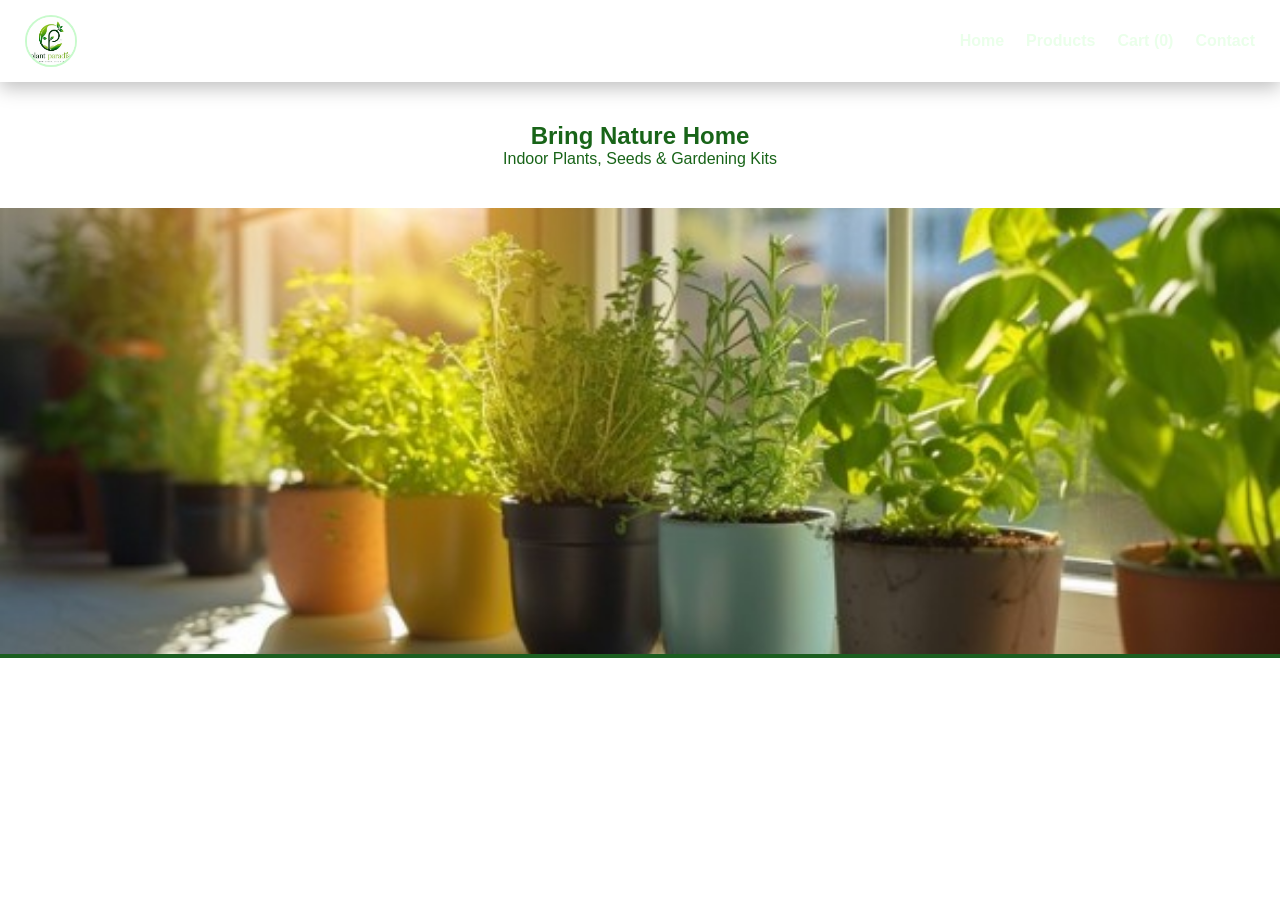
<file: index.html>
<!DOCTYPE html>
<html lang="en">
<head>
<meta charset="UTF-8">
<meta name="viewport" content="width=device-width, initial-scale=1.0">
<title>Plant  Paradise</title>

<link rel="stylesheet" href="css/style.css">
</head>

<body>

<nav> 
    <div class="logo-container">
        <img src="images/logo11.jpg" alt="Logo" class="logo">
        <h1> Plant  Paradise</h1>
    </div>

    <ul>
        <li><a href="index.html">Home</a></li>
        <li><a href="products.html">Products</a></li>
        <li><a href="cart.html">Cart (<span id="cartCount">0</span>)</a></li>
        <li><a href="contact.html">Contact</a></li>
    </ul>
</nav>

<header>
    <h2>Bring Nature Home</h2>
    <p>Indoor Plants, Seeds & Gardening Kits</p>
</header>

<section class="hero">
    <img src="images/plant111.jpg" alt="Plant">
</section>

<script src="js/script.js"></script>

</body>
</file>
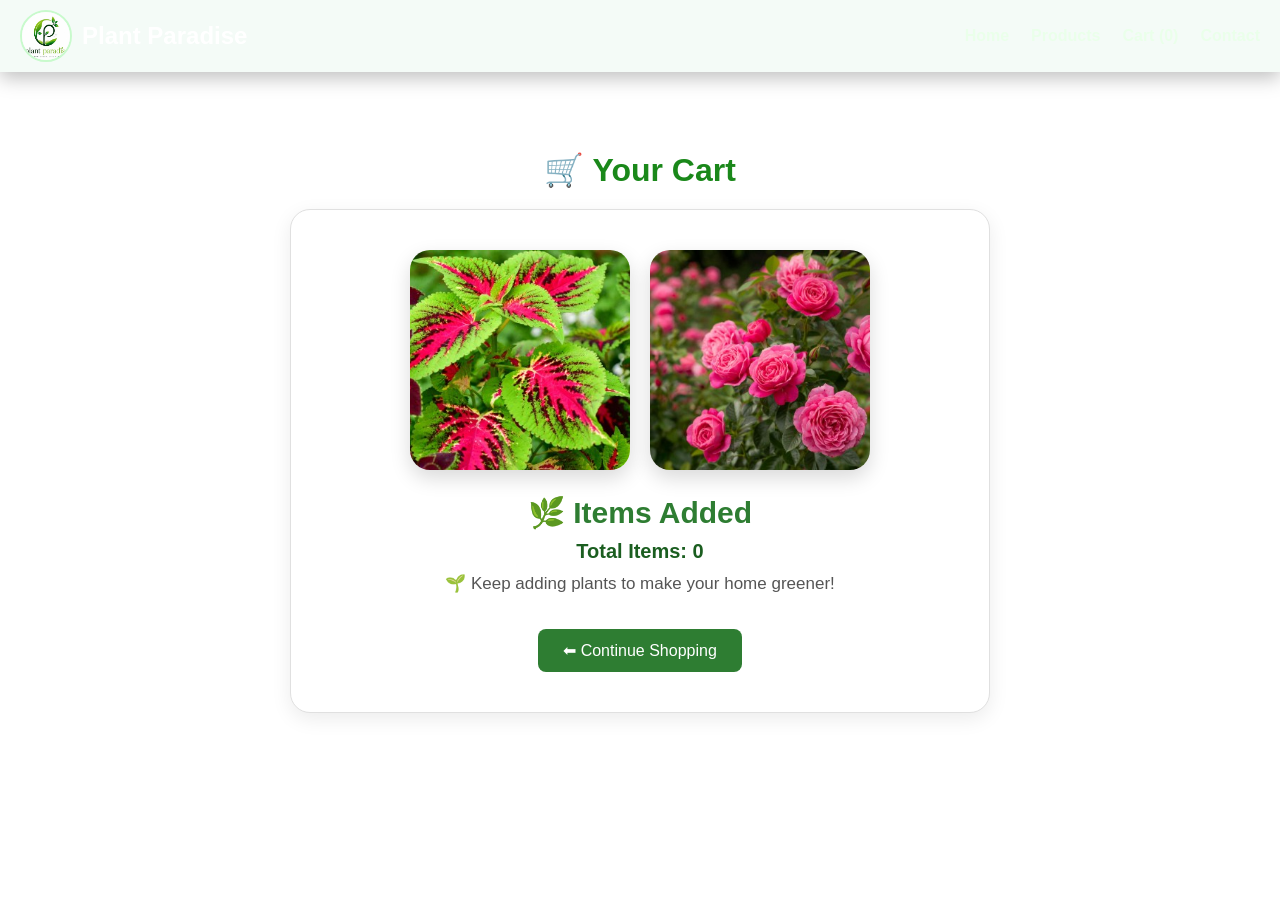
<file: cart.html>
<!DOCTYPE html>
<html>
<head>
    <title>Cart - Plant Paradise 🌱</title>
    <link rel="stylesheet" href="css/style.css">

    <style>
        .cart-container{
            display:flex;
            flex-direction:column;
            align-items:center;
            justify-content:center;
            min-height:80vh;
            padding:20px;
        }

        .cart-box{
            border:1px solid #e0e0e0;
            border-radius:20px;
            padding:40px;
            text-align:center;
            box-shadow:0 6px 20px rgba(0,0,0,0.08);
            max-width:700px;
            width:100%;
            background:white;
        }

        .cart-images{
            display:flex;
            justify-content:center;
            gap:20px;
            margin-bottom:25px;
        }

        .cart-images img{
            width:220px;
            height:220px;
            object-fit:cover;
            border-radius:20px;
            box-shadow:0 8px 20px rgba(0,0,0,0.15);
            transition:0.4s;
        }

        .cart-images img:hover{
            transform:translateY(-8px) scale(1.05);
        }

        .cart-box h2{
            color:#2e7d32;
            margin-bottom:10px;
            font-size:30px;
        }

        .count{
            font-size:20px;
            font-weight:bold;
            color:#1b5e20;
            margin-bottom:10px;
        }

        .msg{
            color:#555;
            margin-bottom:20px;
            font-size:17px;
        }

        .btn{
            display:inline-block;
            margin-top:15px;
            padding:12px 25px;
            background:#2e7d32;
            color:white;
            text-decoration:none;
            border-radius:8px;
            transition:0.3s;
        }

        .btn:hover{
            background:#43a047;
        }

        @media(max-width:768px){

            .cart-images{
                flex-direction:column;
                align-items:center;
            }

            .cart-images img{
                width:200px;
                height:200px;
            }

        }
    </style>
</head>

<body>

<nav style="padding:10px 20px; background-color:#f4fbf7;">

    <div class="logo-container">
        <img src="images/logo11.jpg" alt="Logo" class="logo">
        <h1>Plant Paradise</h1>
    </div>

    <ul>
        <li><a href="index.html">Home</a></li>
        <li><a href="products.html">Products</a></li>
        <li><a href="cart.html">Cart (<span id="cartCount">0</span>)</a></li>
        <li><a href="contact.html">Contact</a></li>
    </ul>

</nav>

<div class="cart-container">

    <h1 style="margin-bottom:20px;">🛒 Your Cart</h1>

    <div class="cart-box">

        <div class="cart-images">
            <img src="images/plant1.jpg" alt="Plant">
            <img src="images/plant777.jpg" alt="Plant">
        </div>

        <h2>🌿 Items Added</h2>

        <p class="count">
            Total Items: <span id="cartCount">0</span>
        </p>

        <p class="msg">
            🌱 Keep adding plants to make your home greener!
        </p>

        <a href="products.html" class="btn">
            ⬅ Continue Shopping
        </a>

    </div>

</div>

<script src="js/script.js"></script>

</body>
</html>
</file>
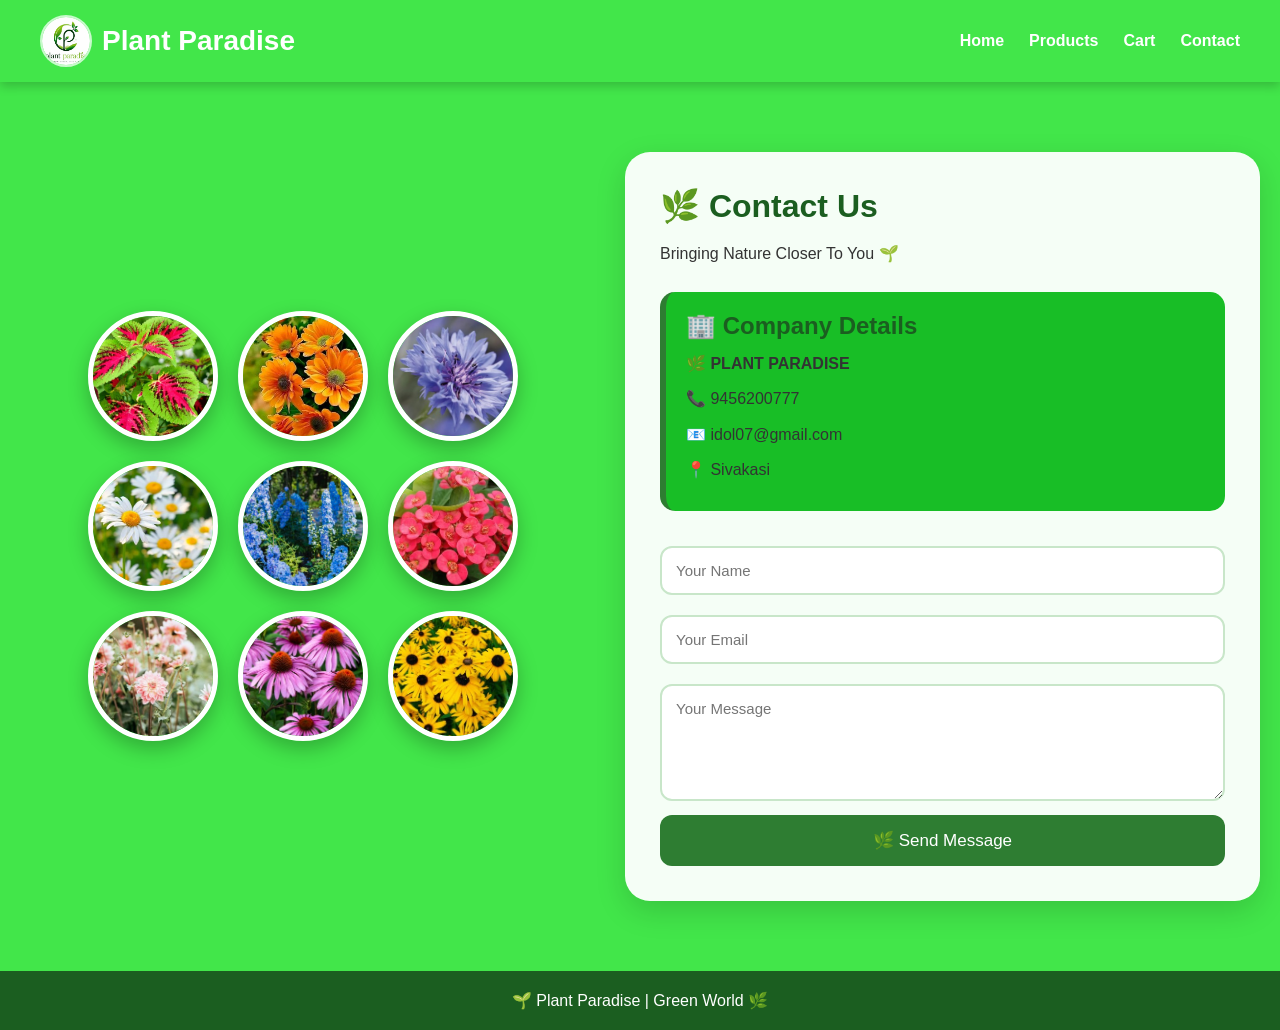
<file: contact.html>
<!DOCTYPE html>
<html lang="en">
<head>
<meta charset="UTF-8">
<meta name="viewport" content="width=device-width, initial-scale=1.0">
<title>Plant  Paradise - Contact</title>

<style>

/* RESET */
*{
    margin:0;
    padding:0;
    box-sizing:border-box;
    font-family:'Poppins',sans-serif;
}

/* BODY */
body{
    background:#42e64a;
    min-height:100vh;
}
.logo-container{
    display:flex;
    align-items:center;
    gap:10px;
}

.logo{
    width:52px;
    height:52px;
    border-radius:50%;
    border:2px solid #c8facc;
}
/* NAVBAR */
nav{
    background:linear-gradient(#17921d);
    display:flex;
    justify-content:space-between;
    align-items:center;
    padding:15px 40px;
    box-shadow:0 4px 10px rgba(0,0,0,0.2);
}

nav h1{
    color:white;
    font-size:28px;
}

nav ul{
    display:flex;
    list-style:none;
}

nav ul li{
    margin-left:25px;
}

nav ul li a{
    color:white;
    text-decoration:none;
    font-weight:bold;
    transition:.3s;
}

nav ul li a:hover{
    color:#d4fc79;
}

/* CONTACT SECTION */
.contact-container{
    max-width:1300px;
    margin:50px auto;
    display:flex;
    gap:40px;
    align-items:center;
    justify-content:center;
    padding:20px;
}

/* LEFT SIDE PLANTS */
.contact-image{
    flex:1;
    display:flex;
    justify-content:center;
    align-items:center;
}

.plant-circle-gallery{
    display:grid;
    grid-template-columns:repeat(3,1fr);
    gap:20px;
}

.plant-circle-gallery img{
    width:130px;
    height:130px;
    object-fit:cover;
    border-radius:50%;
    border:5px solid white;
    box-shadow:0 8px 20px rgba(0,0,0,0.25);
    transition:0.4s;
}

.plant-circle-gallery img:hover{
    transform:scale(1.1) rotate(5deg);
}

/* RIGHT SIDE */
.contact-box{
    flex:1;
    background:rgba(255,255,255,0.95);
    padding:35px;
    border-radius:25px;
    box-shadow:0 10px 30px rgba(0,0,0,0.15);
}

.contact-box h1{
    color:#1b5e20;
    margin-bottom:15px;
}

.contact-box p{
    color:#333;
    line-height:1.7;
}

/* COMPANY INFO */
.company-info{
    background:#18be26;
    margin:25px 0;
    padding:20px;
    border-radius:15px;
    border-left:6px solid #2e7d32;
}

.company-info h2{
    color:#1b5e20;
    margin-bottom:10px;
}

.company-info p{
    margin-bottom:8px;
}

/* FORM */
form{
    margin-top:20px;
}

form input,
form textarea{
    width:100%;
    padding:14px;
    margin:10px 0;
    border:2px solid #c8e6c9;
    border-radius:12px;
    outline:none;
    font-size:15px;
}

form input:focus,
form textarea:focus{
    border-color:#2e7d32;
}

form button{
    width:100%;
    padding:15px;
    border:none;
    border-radius:12px;
    background:#2e7d32;
    color:white;
    font-size:17px;
    cursor:pointer;
    transition:.3s;
}

form button:hover{
    background:#43a047;
}

/* FOOTER */
footer{
    text-align:center;
    background:#1b5e20;
    color:white;
    padding:20px;
    margin-top:40px;
}

/* MOBILE */
@media(max-width:768px){

    nav{
        flex-direction:column;
    }

    nav ul{
        margin-top:15px;
        flex-wrap:wrap;
        justify-content:center;
    }

    .contact-container{
        flex-direction:column;
    }

    .plant-circle-gallery{
        grid-template-columns:repeat(2,1fr);
    }

    .plant-circle-gallery img{
        width:110px;
        height:110px;
    }
}

</style>
</head>

<body>

<!-- NAVBAR -->
<nav>
   <div class="logo-container">
        <img src="images/logo11.jpg" alt="Logo" class="logo">
        <h1> Plant  Paradise</h1>
    </div>

    <ul>
        <li><a href="index.html">Home</a></li>
        <li><a href="products.html">Products</a></li>
        <li><a href="cart.html">Cart</a></li>
        <li><a href="contact.html">Contact</a></li>
    </ul>
</nav>

<!-- CONTACT SECTION -->
<div class="contact-container">

    <!-- LEFT SIDE -->
    <div class="contact-image">

        <div class="plant-circle-gallery">
            <img src="images/plant1.jpg">
            <img src="images/plant2.11.jpg">
            <img src="images/plant3.jpg">
            <img src="images/plant4.jpg">
            <img src="images/plant5.jpg">
            <img src="images/plant6.jpg">
            <img src="images/plant7.jpg">
            <img src="images/plant8.jpg">
            <img src="images/plant9.jpg">
        </div>

    </div>

    <!-- RIGHT SIDE -->
    <div class="contact-box">

        <h1>🌿 Contact Us</h1>

        <p>
            Bringing Nature Closer To You 🌱
        </p>

        <div class="company-info">
            <h2>🏢 Company Details</h2>
            <p><strong>🌿 PLANT PARADISE</strong></p>
            <p>📞 9456200777</p>
            <p>📧 idol07@gmail.com</p>
            <p>📍 Sivakasi</p>
        </div>

        <form>
            <input type="text" placeholder="Your Name" required>
            <input type="email" placeholder="Your Email" required>
            <textarea rows="5" placeholder="Your Message"></textarea>
            <button type="submit">🌿 Send Message</button>
        </form>

    </div>

</div>

<!-- FOOTER -->
<footer>
    🌱 Plant  Paradise | Green World 🌿
</footer>

</body>
</html>
</file>
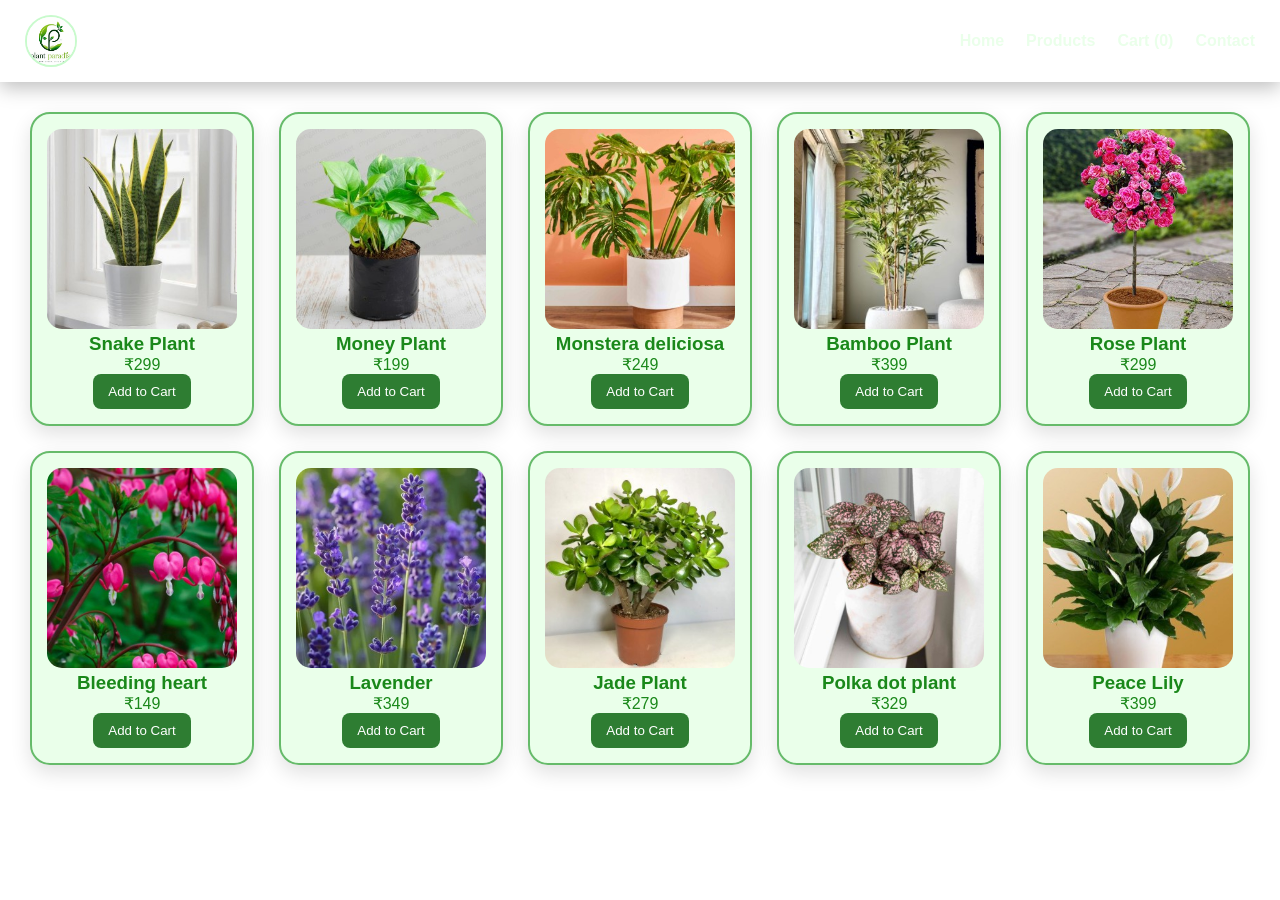
<file: products.html>
<!DOCTYPE html>
<html>
<head>
    <title>Plant  Paradise 🌱</title>
    <link rel="stylesheet" href="css/style.css">
</head>
<body>

<nav>
    
    
    <div class="logo-container">
        <img src="images/logo11.jpg" alt="Logo" class="logo">
        <h1> Plant  Paradise</h1>
    </div>

    <ul>
        <li><a href="index.html">Home</a></li>
        <li><a href="products.html">Products</a></li>
        <li><a href="cart.html">Cart (<span id="cartCount">0</span>)</a></li>
        <li><a href="contact.html">Contact</a></li>
    </ul>
    
</nav>

<div class="products">

    <div class="card">
        <img src="images/snake.jpg">
        <h3>Snake Plant</h3>
        <p>₹299</p>
        <button onclick="addToCart()">Add to Cart</button>
    </div>

    <div class="card">
        <img src="images/money.jpg">
        <h3>Money Plant</h3>
        <p>₹199</p>
        <button onclick="addToCart()">Add to Cart</button>
    </div>

    <div class="card">
        <img src="images/mon.jpg">
        <h3>Monstera deliciosa</h3>
        <p>₹249</p>
        <button onclick="addToCart()">Add to Cart</button>
    </div>

    <div class="card">
        <img src="images/bamboo.jpg">
        <h3>Bamboo Plant</h3>
        <p>₹399</p>
        <button onclick="addToCart()">Add to Cart</button>
    </div>

    <div class="card">
        <img src="images/rose.jpg">
        <h3>Rose Plant</h3>
        <p>₹299</p>
        <button onclick="addToCart()">Add to Cart</button>
    </div>

    <div class="card">
        <img src="images/heart.jpg">
        <h3>Bleeding heart</h3>
        <p>₹149</p>
        <button onclick="addToCart()">Add to Cart</button>
    </div>

    <div class="card">
        <img src="images/purple.jpg">
        <h3>Lavender</h3>
        <p>₹349</p>
        <button onclick="addToCart()">Add to Cart</button>
    </div>

    <div class="card">
        <img src="images/jade.jpg">
        <h3>Jade Plant</h3>
        <p>₹279</p>
        <button onclick="addToCart()">Add to Cart</button>
    </div>

    <div class="card">
        <img src="images/dot.jpg">
        <h3>Polka dot plant</h3>
        <p>₹329</p>
        <button onclick="addToCart()">Add to Cart</button>
    </div>

      <div class="card">
        <img src="images/lily.jpg">
        <h3>Peace Lily</h3>
        <p>₹399</p>
        <button onclick="addToCart()">Add to Cart</button>
    </div>

</div>

<script src="js/script.js"></script>
</body>
</html>
</file>
<file: css/style.css>
*{
    margin:0;
    padding:0;
    box-sizing:border-box;
    font-family:Arial, sans-serif;
}

body{
    background: linear-gradient( #42e64a);
    color:#1a881a;
}

/* NAVBAR */
nav{
    background: linear-gradient(#17921d);
    color:white;
    padding:15px 25px;
    display:flex;
    justify-content:space-between;
    align-items:center;
    box-shadow:0 6px 18px rgba(0,0,0,0.25);
}

/* LOGO */
.logo-container{
    display:flex;
    align-items:center;
    gap:10px;
}

.logo{
    width:52px;
    height:52px;
    border-radius:50%;
    border:2px solid #c8facc;
}

/* NAV LINKS */
nav ul{
    list-style:none;
    display:flex;
    gap:22px;
}

nav a{
    color:#eaffea;
    text-decoration:none;
    font-weight:bold;
}

nav a:hover{
    color:#ffffff;
}

/* HEADER */
header{
    text-align:center;
    padding:40px 20px;
    color:#186418;
}

/* HERO */
.hero img{
    width:100%;
    max-height:450px;
    object-fit:cover;
    border-bottom:4px solid #1b5e20;
}

/* PRODUCTS */
.products{
    display:grid;
    grid-template-columns:repeat(auto-fit,minmax(220px,1fr));
    gap:25px;
    padding:30px;
}

/* CARD */
.card{
    background:#eaffea;
    border:2px solid #66bb6a;
    border-radius:20px;
    padding:15px;
    text-align:center;
    box-shadow:0 8px 20px rgba(0,0,0,0.12);
    transition:0.3s;
}

.card:hover{
    transform:translateY(-8px);
}

/* IMAGE */
.card img{
    width:100%;
    height:200px;
    object-fit:cover;
    border-radius:15px;
}

/* BUTTON */
button{
    background:#2e7d32;
    color:white;
    border:none;
    padding:10px 15px;
    border-radius:8px;
    cursor:pointer;
    transition:0.3s;
}

button:hover{
    background:#30e939;
    color:#0b3d0b;
}

/* CART */
.cart-container{
    min-height:80vh;
    display:flex;
    justify-content:center;
    align-items:center;
}

.cart-box{
    background:#eaffea;
    padding:600 px;
    border-radius:20px;
    border:2px solid #77bd7b;
    text-align:center;
}

/* CONTACT */
.contact-container{
    max-width:1200px;
    margin:50px auto;
    display:flex;
    gap:40px;
    align-items:center;
    padding:20px;
}

.contact-box{
    background:#eaffea;
    padding:35px;
    border-radius:20px;
    border:2px solid #e1e4e1;
}

/* FOOTER */
footer{
    background:#1b5e20;
    color:white;
    text-align:center;
    padding:20px;
    margin-top:40px;
}

/* MOBILE */
@media(max-width:768px){
    nav{
        flex-direction:column;
        gap:10px;
    }

    nav ul{
        flex-wrap:wrap;
        justify-content:center;
    }

    .contact-container{
        flex-direction:column;
    }
}
</file>
